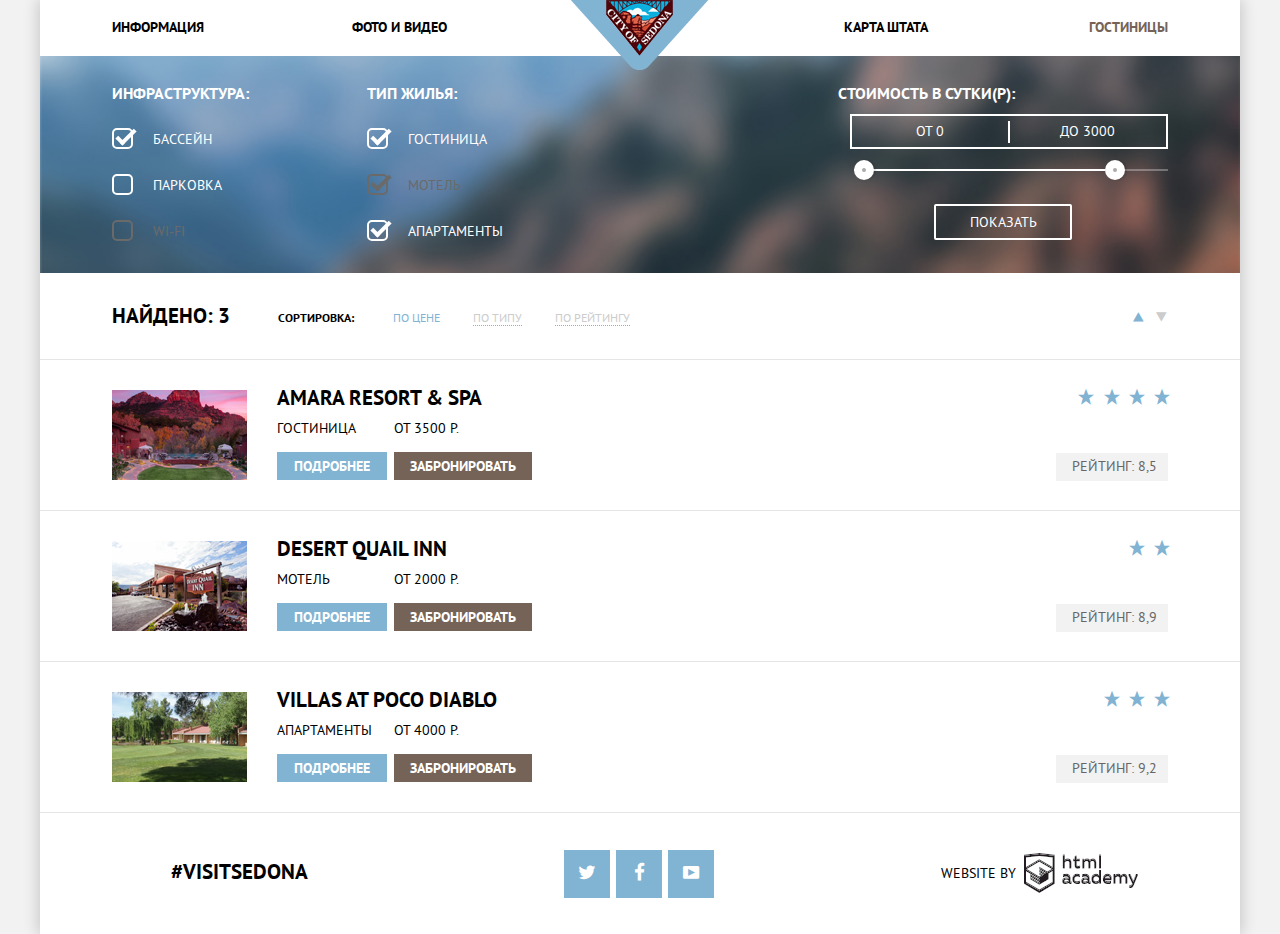
<file: hotels.html>
<!DOCTYPE html>
<html lang="ru">
    <head>
        <meta charset="utf-8">
        <title>Поиск отеля</title>
        <link href="css/normalize.min.css" rel="stylesheet">
        <link href="css/style.min.css" rel="stylesheet">
    </head>
    <body>
        <div class="container">

            <header class="page-header">
                <nav class="main-menu clearfix">
                    <ul class="main-menu-left">
                        <li class="main-menu-item"><a href="#">Информация</a></li>
                        <li class="main-menu-item"><a href="#">Фото и видео</a></li>
                    </ul>
                    <a class="main-menu-logo" href="index.html"><img src="img/sedona-logo-min.png" width="67" height="56" alt="Sedona логотип"></a>
                    <ul class="main-menu-right">
                        <li class="main-menu-item"><a href="#">Карта ШТАТА</a></li>
                        <li class="main-menu-item menu-item-active"><a href="hotels.html">Гостиницы</a></li>
                    </ul>
                </nav>
            </header>
            <main>
                <section class="hotel-search">
                    <div class="hotel-search-filter">
                        <form class="hotel-filter-form clearfix">
                            <div class="form-item hotel-infrastructure">
                                <span class="filter-name">Инфраструктура:</span>
                                <input type="checkbox" id="checkbox-pool" name="checkbox-infr" checked>
                                <label for="checkbox-pool">Бассейн</label>
                                <input type="checkbox" id="checkbox-parking" name="checkbox-infr">
                                <label for="checkbox-parking">Парковка</label>
                                <input type="checkbox" id="checkbox-wifi" name="checkbox-infr" disabled>
                                <label for="checkbox-wifi">Wi-fi</label>
                            </div>
                            <div class="form-item hotel-type">
                                <span class="filter-name">Тип жилья:</span>
                                <input type="checkbox" id="checkbox-hotel" name="checkbox-type" checked>
                                <label for="checkbox-hotel">Гостиница</label>
                                <input type="checkbox" id="checkbox-motel" name="checkbox-type" checked disabled>
                                <label for="checkbox-motel">Мотель</label>
                                <input type="checkbox" id="checkbox-apartmens" name="checkbox-type" checked>
                                <label for="checkbox-apartmens">Апартаменты</label>
                            </div>
                            <div class="hotel-cost">
                                <span class="filter-name cost-filter-name">Стоимость в сутки(Р):</span>
                                <div class="range-output">
                                    <span>от 0</span><span>до 3000</span>
                                </div>
                                <div class="range-controls">
                                    <div class="scale">
                                        <div class="bar"></div>
                                    </div>
                                    <div class="range-toggle range-toggle-min"></div>
                                    <div class="range-toggle range-toggle-max"></div>
                                </div>
                                <button type="submit">ПОКАЗАТЬ</button>
                            </div>

                        </form>
                    </div>
                    <div class="hotel-search-result">
                        <div class="search-result-header clearfix">
                            <div class="result-header-left">
                                <h3 class="search-result-number">Найдено: 3</h3>
                                <span class="sorting-title">Сортировка:</span>
                                <ul class="search-result-sorting">
                                    <li><a href="#" class="sorting-name-active">По цене</a></li>
                                    <li><a href="#">По типу</a></li>
                                    <li><a href="#">По рейтингу</a></li>
                                </ul>
                            </div>
                            <div class="result-header-right">
                                <a class="arrow-btn icon-up-dir arrow-btn-up arrow-btn-active" href="#"></a>
                                <a class="arrow-btn icon-down-dir arrow-btn-down" href="#"></a>
                            </div>
                        </div>
                        <div class="search-result-content">
                            <div class="search-result-item clearfix">
                                <div class="search-item-photo">
                                    <img src="img/Amara.jpg" width="135" height="90" alt="Фото отеля">
                                </div>
                                <div class="result-item-info">
                                    <h4 class="result-item-header"><a href="#">Amara Resort & Spa</a></h4>
                                    <div class="result-item-option">
                                        <span>Гостиница</span>
                                        <a class="description-btn item-btn" href="#">Подробнее</a>
                                    </div>
                                    <div class="result-item-option">
                                        <span>От 3500 р.</span>
                                        <a class="booking-btn item-btn" href="#">Забронировать</a>
                                    </div>
                                </div>
                                <div class="result-item-rate">
                                    <div class="rate-stars">
                                        <span class="icon-star"></span>
                                        <span class="icon-star"></span>
                                        <span class="icon-star"></span>
                                        <span class="icon-star"></span>
                                    </div>
                                    <span>Рейтинг: 8,5</span>
                                </div>
                            </div>
                            <div class="search-result-item clearfix">
                                <div class="search-item-photo">
                                    <img src="img/Desert.jpg" width="135" height="90" alt="Фото отеля">
                                </div>
                                <div class="result-item-info">
                                    <h4 class="result-item-header"><a href="#">Desert Quail Inn</a></h4>
                                    <div class="result-item-option">
                                        <span>Мотель</span>
                                        <a class="description-btn item-btn" href="#">Подробнее</a>
                                    </div>
                                    <div class="result-item-option">
                                        <span>От 2000 р.</span>
                                        <a class="booking-btn item-btn" href="#">Забронировать</a>
                                    </div>
                                </div>
                                <div class="result-item-rate">
                                    <div class="rate-stars">
                                        <span class="icon-star"></span>
                                        <span class="icon-star"></span>
                                    </div>
                                    <span>Рейтинг: 8,9</span>
                                </div>
                            </div>
                            <div class="search-result-item clearfix">
                                <div class="search-item-photo">
                                    <img src="img/Villas.jpg" width="135" height="90" alt="Фото отеля">
                                </div>
                                <div class="result-item-info">
                                    <h4 class="result-item-header"><a href="#">Villas at Poco Diablo</a></h4>
                                    <div class="result-item-option">
                                        <span>Апартаменты</span>
                                        <a class="description-btn item-btn" href="#">Подробнее</a>
                                    </div>
                                    <div class="result-item-option">
                                        <span>От 4000 р.</span>
                                        <a class="booking-btn item-btn" href="#">Забронировать</a>
                                    </div>
                                </div>
                                <div class="result-item-rate">
                                    <div class="rate-stars">
                                        <span class="icon-star"></span>
                                        <span class="icon-star"></span>
                                        <span class="icon-star"></span>
                                    </div>
                                    <span>Рейтинг: 9,2</span>
                                </div>
                            </div>
                        </div>
                    </div>
                </section>
            </main>
            <footer class="page-footer clearfix">
                <div class="footer-item footer-links">
                    <a class="footer-hashtag" href="#">#visitSEDONA</a>
                </div>
                <div class="footer-item footer-social">
                    <a class="social-btn icon-twitter" href="#"></a>
                    <a class="social-btn icon-facebook" href="#"></a>
                    <a class="social-btn icon-youtube" href="#"></a>
                </div>
                <div class="footer-item footer-copyright">
                    <span>WEBSITE by</span>
                    <a class="html-academy-logo" href="#"><img src="img/htmlacademy-logo.svg" width="114" height="43" alt="Седона лого"></a>
                </div>
            </footer>
        </div>
        <script src="js/script.min.js"></script>
    </body>
</html>
</file>
<file: css/style.min.css>
@font-face{font-family:"PT Sans";src:url(../fonts/ptsans.woff2) format("woff2"),url(../fonts/ptsans.woff) format("woff");font-weight:400;font-style:normal}@font-face{font-family:"PT Sans";src:url(../fonts/ptsansbold.woff2) format("woff2"),url(../fonts/ptsansbold.woff) format("woff");font-weight:700;font-style:normal}@font-face{font-family:"Futura";src:url(../fonts/FuturaTBold.woff2) format("woff2"),url(../fonts/FuturaTBold.woff) format("woff");font-weight:700;font-style:normal}@font-face{font-weight:400;font-style:normal;font-family:"symbols-sedona";src:url(../fonts/symbols-sedona.woff) format("woff"),url(../fonts/symbols-sedona.woff2) format("woff2")}@keyframes bounce{0%{transform:translateY(-2000px)}70%{transform:translateY(30px)}90%{transform:translateY(-10px)}to{transform:translateY(0)}}@keyframes shake{0%,to{transform:translateX(0)}10%,30%,50%,70%,90%{transform:translateX(-10px)}20%,40%,60%,80%{transform:translateX(10px)}}[class*=" icon-"]::before,[class^=icon-]::before{display:inline-block;width:1em;margin-right:.2em;margin-left:.2em;font-weight:400;line-height:1em;font-family:"symbols-sedona";text-align:center;text-transform:none;text-decoration:inherit;font-style:normal;font-variant:normal;speak:none}.icon-facebook::before{content:"\66"}.icon-twitter::before{content:"\74"}.icon-up-dir::before{content:"\25b2"}.icon-down-dir::before{content:"\25bc"}.icon-star::before{content:"\2605"}.icon-check-off::before{content:"\2610"}.icon-check-on::before{content:"\2611"}.icon-calendar::before{content:"\e800"}.icon-plus::before{content:"\e801"}.icon-minus::before{content:"\e802"}.icon-youtube::before{content:"\f39e"}.clearfix::after{content:"";display:table;clear:both}.overlay-form{position:fixed;top:0;left:0;display:none;width:100%;height:100%;background:rgba(0,0,0,.5);z-index:15}.main-menu-item a,body,html{font-family:"PT Sans",Arial,sans-serif;font-size:14px;text-transform:uppercase}body,html{margin:0;padding:0;background:#f2f2f2}.container{min-width:768px;max-width:1200px;margin:0 auto;background:#fff;box-shadow:0 0 15px 1px rgba(0,0,0,.2)}.page-header{padding:0 6%}.main-menu{width:100%}.main-menu-left,.main-menu-right{margin:0;padding:0;width:45.44%;list-style:none;font-size:0}.main-menu-left{float:left}.main-menu-right{float:right;text-align:right}.main-menu-item,.main-menu-logo{display:inline-block;vertical-align:top}.main-menu-logo{position:relative;width:9.12%}.main-menu-logo::after{content:"";display:block;left:-80%;right:-80%;width:139px;height:70px;background:url(../img/sedona-logo-triangle.png) no-repeat center center;z-index:1;pointer-events:none}.index-logo::before,.main-menu-logo img,.main-menu-logo::after{position:absolute;margin-left:auto;margin-right:auto}.main-menu-logo img{height:56px;z-index:2;left:-80%;right:-80%;width:67px}.main-menu-item{padding:14px 0 16px;width:50%}.main-menu-item a{color:#000;font-weight:700;line-height:26px;text-decoration:none}.main-menu-item a:hover{color:#81b3d2}.main-menu-item a:active{color:rgba(0,0,0,.3)}.menu-item-active a{color:#766357}.menu-item-active a:hover{color:#604e43}.menu-item-active a:active{color:rgba(0,0,0,.3)}.main-content{text-align:center}.index-logo{position:relative;margin-bottom:60px;width:100%;height:508px;background:#fff url(../img/background-photo.jpg) no-repeat 50% 21%;background-size:cover;text-align:left}.index-logo-shape,index-logo::after{position:absolute;bottom:0;width:100%}index-logo::after{content:"";min-height:57px;background:url(../img/shape-logo.png) no-repeat 0 100%;background-size:contain}.index-logo::before{content:"";left:0;right:0;top:75px;width:458px;min-height:352px;background:url(../img/logo-text-layer.png) no-repeat 0 0}.index-logo-shape{height:0;padding-bottom:50%;pointer-events:none}.index-logo-shape::after,.index-logo-shape::before{content:"";position:absolute;bottom:0;height:10%;background-size:contain}.index-logo-shape::before{left:0;width:100%;background-image:linear-gradient(6deg,#fff 32%,transparent 32.8%),linear-gradient(-6deg,#fff 32%,transparent 32.8%)}.index-logo-shape::after{margin-left:20.9%;margin-right:20.9%;width:58.2%;background-image:linear-gradient(9deg,#fff 33%,transparent 33.8%),linear-gradient(-9deg,#fff 33%,transparent 33.8%)}.features-about,.features-header{margin:0 0 27px;padding:0;font-size:21px;line-height:26px;text-align:center}.features-about{margin:0 0 51px;font-size:14px}.features-row{background:#81b3d2;margin:0;padding:0}.features-item-info{display:table;float:left;padding:0;width:33.4%;height:256px;min-height:256px;text-align:center;color:#fff}.item-info-container{display:table-cell;vertical-align:middle;max-width:240px;padding:0 12%}.features-town-item .item-info-container{padding:0 14.5%}.item-last-row .item-info-container{padding:0 15.5%}.features-item-pic{float:right;width:66.6%;height:256px;background:#e5e5e5 url(../img/real-town.jpg) no-repeat 50% 53%;background-size:cover}.devil-bridge{float:left;background:#e5e5e5 url(../img/devil-bridge.jpg) no-repeat 50% 53%;background-size:cover}.features-item-number,.features-item-title{padding:0;margin:0 0 23px;font-size:21px;line-height:21px}.features-item-number{display:block;font-size:14px}.features-item-text{word-wrap:break-word;margin:14px 0 0;font-size:14px;line-height:21px}.features-town{min-height:330px;background:#fff;clear:both;text-align:center}.features-town-item{float:left;width:33.3%;padding-top:160px;background:url(../img/house.png) no-repeat 50% 60px}.features-town-text{padding:5px 14.5%}.burgers{background:url(../img/burger.png) no-repeat 50% 60px}.souvenirs{background:url(../img/present.png) no-repeat 50% 60px}.item-last-row{display:block;width:33.33%;height:209px;min-height:209px;padding-top:47px;background:#eee;color:#000}.item-last-row:last-of-type{float:right}.item-last-row .features-item-text{padding:0 15.5%}.features-last-row{margin-bottom:52px;background:#eee}.hotel-booking{position:relative}.hotel-booking-header{padding:0;margin:0 auto 28px;width:370px;font-weight:700;font-size:30px;line-height:30px;text-align:center}.hotel-booking-text{padding:0;margin:0 auto 47px;width:576px;font-size:14px;line-height:24px;text-align:center}.hotel-booking-form{display:none;position:absolute;padding-top:55px;width:568px;top:240px;left:50%;margin-left:-284px;background:#fff;box-shadow:0 0 15px 4px rgba(0,0,0,.3);z-index:20}.form-visible{display:block;animation:bounce .6s}.overlay-visible{display:block}.form-error{animation:shake .6s}.booking-form-header,.label-group{display:block;line-height:26px;font-weight:700}.booking-form-header{color:#fff;background:#766357;text-decoration:none;width:568px;padding:30px 0;margin:0 auto;font-size:21px}.label-group{position:relative;width:459px;margin:0 0 30px;padding:0 55px;text-align:center;font-size:0}.label-group:last-of-type{margin-bottom:53px}.label-group input[type=text]{display:inline-block;width:294px;padding:6px 38px 6px 13px;font-size:14px;line-height:26px;font-weight:700;background:#f2f2f2;vertical-align:middle;border:none;letter-spacing:-1px}.label-group input[type=text]:hover{background:#ebebeb}.label-group input[type=text]:focus{background:#fff}.label-group label,.options-group label{display:inline-block;width:110px;margin-right:2px;font-size:14px;text-align:left;vertical-align:middle}.booking-form-calendar{position:absolute;top:5px;right:70px;width:21px;height:22px;font-size:21px;line-height:26px;color:#c2c2c2}.booking-form-calendar:hover{color:#000}.booking-form-calendar:active{color:#81b3d2}.options-group{display:inline-block;width:228px;margin:0 1px 0 0;padding:0;font-size:0;line-height:26px;font-weight:700;text-align:left}.options-group:last-of-type{margin-right:0;text-align:right}.options-group .children{padding:0 23px 0 0;width:87px;text-align:right}.number-btn-block{display:inline-block;font-size:0;vertical-align:middle}.number-btn,.number-output{display:inline-block;width:38px;height:38px;vertical-align:top;background:#f2f2f2}.number-btn{position:relative;border:none;outline:none;cursor:pointer}.number-btn::before,.plus-btn::after{content:"";position:absolute;top:18px;left:12px;width:11px;height:3px;background:#a9a9a9;cursor:pointer}.number-btn:hover::after,.number-btn:hover::before{background:#000}.number-btn:active::after,.number-btn:active::before{background:#81b3d2}.plus-btn::after{transform:rotate(90deg)}.number-output{margin:0;padding:0;line-height:38px;font-size:14px;text-align:center}.booking-form-submit{display:block;margin:0 auto 55px;padding:16px 0;width:459px;border:none;outline:none;background:#81b3d2;color:#fff;font-size:21px;line-height:26px;font-weight:700;letter-spacing:-1px;cursor:pointer}.booking-form-submit:hover{background:#669ec0}.booking-form-submit:active{background:#5496bd;color:rgba(255,255,255,.3)}.map{margin-bottom:-120px;height:593px;background:#fff url(../img/map.jpg) no-repeat 50% 50%}.page-footer{position:relative;width:100%;padding:37px 0 36px;z-index:10;background:rgba(255,255,255,.7)}.footer-item{width:33.3%;float:left;text-align:center}.footer-item a{display:inline-block;vertical-align:top}.footer-links{padding:4px 0}.footer-hashtag{padding:5px 0;font-size:21px;line-height:26px;font-weight:700;color:#000;text-decoration:none}.footer-social{font-size:0}.social-btn{width:46px;height:28px;margin-right:6px;padding:10px 0;background:#81b3d2;font-size:19px;text-decoration:none;color:#fff}.social-btn:last-child{margin-right:0}.social-btn:hover{background:#669ec0}.social-btn:active{background:#5496bd;color:rgba(255,255,255,.3)}.footer-copyright span{display:inline-block;margin:10px 4px 0 2px;font-size:14px;line-height:26px;vertical-align:top}.html-academy-logo,.html-academy-logo:active{background:url(../img/htmlacademy-logo.svg) no-repeat 50% 50%;background-size:contain}.html-academy-logo{padding-top:2px;width:114px;height:43px;vertical-align:top}.html-academy-logo:hover{background:url(../img/htmlacademy-logo-blue.svg) no-repeat 50% 50%;background-size:contain}.html-academy-logo:active{opacity:.4}.hotel-search-filter{padding:27px 6% 6px;background:#e5e5e5 url(../img/filter-background.jpg)no-repeat 50% 33%;background-size:cover;color:#fff}.hotel-filter-form input[type=checkbox]{display:none}.hotel-filter-form label{position:relative;display:block;padding-left:41px;margin-bottom:25px;font-size:14px;line-height:21px;cursor:pointer}.hotel-filter-form label::before{content:"";position:absolute;left:0;top:-1px;height:17px;width:17px;border:2px solid #fff;border-radius:5px}.form-item input[type=checkbox]:checked+label::after{content:"";position:absolute;left:4px;top:1px;width:16px;height:6px;border:4px solid #fff;border-right-style:none;border-top-style:none;transform:rotate(-45deg)}.form-item input[type=checkbox]:disabled+label::after{border:4px solid #6a6a6a;border-right-style:none;border-top-style:none}.form-item input[type=checkbox]:disabled+label::before{border:2px solid #6a6a6a}.form-item input[type=checkbox]:disabled+label{color:#6a6a6a}.form-item{float:left;margin-right:4.7%;width:205px}.hotel-type{margin-right:0}.hotel-cost{float:right;width:31.25%;min-width:225px}.filter-name{display:block;margin-bottom:25px;font-size:16px;line-height:21px;font-weight:700}.cost-filter-name{margin-bottom:10px}.range-controls,.range-output{position:relative;margin-left:auto;width:95.3%}.range-output{min-width:222px;border:2px solid #fff;margin-bottom:20px}.range-output::after{position:absolute;top:5px;left:50%;right:50%;margin-left:-1px;content:"";width:2px;height:22px;background:#fff}.range-output span{display:inline-block;padding:5px 15px;width:50%;font-size:14px;line-height:21px;box-sizing:border-box;text-align:center}.range-controls{margin-bottom:33px}.range-controls .scale{width:100%;height:2px;background:rgba(255,255,255,.3)}.range-controls .bar,.range-toggle{height:2px;width:80%;background:#fff}.range-toggle{position:absolute;top:-9px;width:20px;height:20px;border-radius:50%;cursor:pointer;box-shadow:2px 0 2px 0 rgba(0,0,0,.14)}.range-toggle::before{position:absolute;top:8px;left:8px;content:"";width:4px;height:4px;background:#ababab;border-radius:50%}.range-toggle:hover::before{background:#1c4f80}.range-toggle-min{left:0}.range-toggle-max{left:80%}.hotel-cost button[type=submit]{display:block;padding:6px 0 5px;margin:0 auto;width:138px;background:0 0;color:#fff;border:2px solid #fff;font-size:14px;line-height:21px;border-radius:2px;cursor:pointer;outline:none}.hotel-cost button[type=submit]:hover{background:#fff;color:#000}.search-result-header{padding:10px 6%}.result-header-left{float:left;max-width:600px;padding:20px 0}.result-header-right{float:right;max-width:75px;padding:29px 2px 10px}.search-result-header{font-size:0;border-bottom:1px solid #e5e5e5}.search-result-number{margin:0 48px 0 0;font-size:21px;line-height:26px;font-weight:700}.search-result-number,.search-result-sorting,.sorting-title{display:inline-block;vertical-align:top}.sorting-title{padding-top:6px;margin-right:39px;font-size:12px;line-height:18px;font-weight:700}.search-result-sorting{margin:0;padding:0;list-style:none}.search-result-sorting li{display:inline-block;padding-top:6px;margin-right:33px;font-size:12px;line-height:18px;vertical-align:top}.search-result-sorting a{text-decoration:none;color:#ccc;border-bottom:1px dotted #81b3d2}.search-result-sorting a:hover{color:#81b3d2;border-bottom:1px dotted #81b3d2}.search-result-sorting .sorting-name-active{border-bottom:none;color:#81b3d2}.arrow-btn{position:relative;display:inline-block;margin-left:12px;width:11px;height:11px;font-size:23px;line-height:20px;text-decoration:none;color:#ccc}.icon-down-dir::before,.icon-up-dir::before{position:absolute;top:-7px;left:-10px}.arrow-btn:hover,.search-result-sorting a:active{color:#000}.arrow-btn-active,.arrow-btn:active,.result-item-header a:hover{color:#81b3d2}.search-result-item{padding:25px 6% 26px;border-bottom:1px solid #e5e5e5}.search-item-photo{float:left;padding-top:5px;margin-right:30px}.result-item-info{float:left;min-width:373px;width:55%;font-size:0}.result-item-header{padding:0;margin:0 0 7px}.result-item-header a{color:#000;text-decoration:none;font-size:21px;line-height:26px;font-weight:700}.result-item-header a:active{color:rgba(0,0,0,.3)}.item-btn,.result-item-option{font-size:14px;line-height:21px}.result-item-option{display:inline-block;min-width:110px;margin-right:7px}.result-item-option span{display:block;margin-bottom:17px}.item-btn{padding:5px 16px;background:#766357;color:#fff;font-weight:700;text-decoration:none}.description-btn{padding:5px 17px;background:#81b3d2}.description-btn:hover{background:#669ec0}.description-btn:active{background:#5496bd;color:rgba(255,255,255,.3)}.booking-btn:hover{background:#604e43}.booking-btn:active{background:#503e33;color:rgba(255,255,255,.3)}.result-item-rate{float:right;width:125px}.rate-stars{margin-bottom:45px;text-align:right;font-size:18px;letter-spacing:-13px;color:#81b3d2}.result-item-rate>span{display:block;width:86px;margin-left:auto;padding:4px 10px 6px 16px;background:#f2f2f2;color:#666}
</file>
